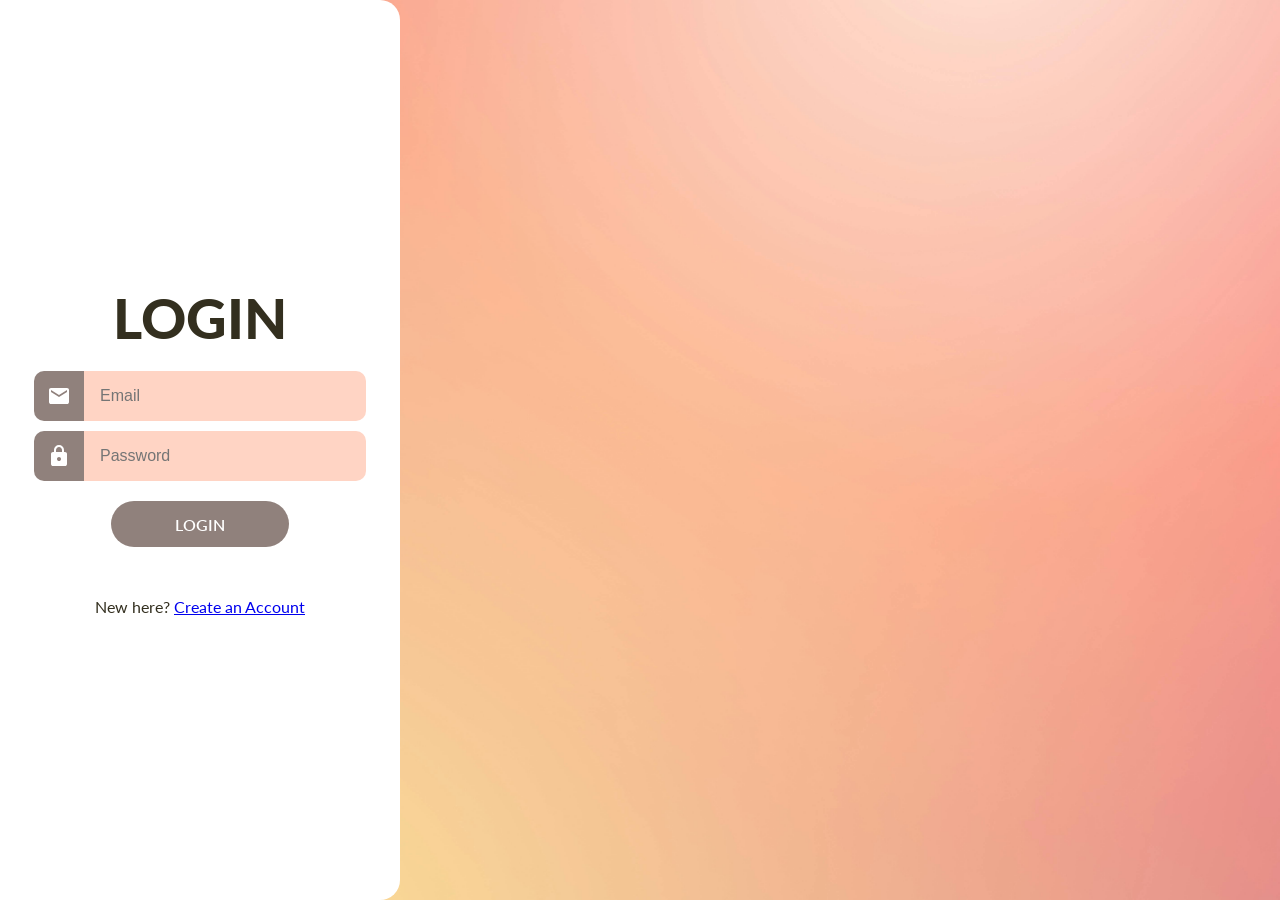
<file: login.html>
<!DOCTYPE html>
<html lang="en">
    <head>
        <meta charset="UTF-8">
        <meta name="viewport" content="width=device-width, initial-scale=1.0, 
            maximum-scale=1.0, minimum-scale=1.0">
        <meta name="description" content="100 days of burpees challenge. Fitness site to keep track of burpees and personal goals.">
        <title>Login</title>
        <link rel="stylesheet" type="text/css" href="./signup.css">
        <script type="text/javascript" src="./validation.js" defer></script>
    </head>

    <body>
        <div class="wrapper">
            <h1>Login</h1>
            <p id="error-message"></p>
            <form id="form"> <!--action button for backend-->
                <!-- <div class="incorrect"> Will be implemented in JS later. -->

                <div> <!--Divs for input fields helps with placing icons next to input fields for each-->
                    <label for="email-input">
                        <svg xmlns="http://www.w3.org/2000/svg" height="24px" viewBox="0 -960 960 960" width="24px" fill="#1f1f1f"><path d="M160-160q-33 0-56.5-23.5T80-240v-480q0-33 23.5-56.5T160-800h640q33 0 56.5 23.5T880-720v480q0 33-23.5 56.5T800-160H160Zm320-280 320-200v-80L480-520 160-720v80l320 200Z"/></svg>
                    </label>
                    <input type="email" name="email" id="email-input" placeholder="Email" />
                </div>

                <div> <!--Divs for input fields helps with placing icons next to input fields for each-->
                    <label for="password-input">
                        <svg xmlns="http://www.w3.org/2000/svg" height="24px" viewBox="0 -960 960 960" width="24px" fill="#1f1f1f"><path d="M240-80q-33 0-56.5-23.5T160-160v-400q0-33 23.5-56.5T240-640h40v-80q0-83 58.5-141.5T480-920q83 0 141.5 58.5T680-720v80h40q33 0 56.5 23.5T800-560v400q0 33-23.5 56.5T720-80H240Zm296.5-223.5Q560-327 560-360t-23.5-56.5Q513-440 480-440t-56.5 23.5Q400-393 400-360t23.5 56.5Q447-280 480-280t56.5-23.5ZM360-640h240v-80q0-50-35-85t-85-35q-50 0-85 35t-35 85v80Z"/></svg>
                    </label>
                    <input type="password" name="password" id="password-input" placeholder="Password"/>
                </div>

                <button type="submit">Login</button>
            </form>
            <p>New here? <a href="signup.html">Create an Account</a></p>
        </div>
    </body>

</html>
</file>
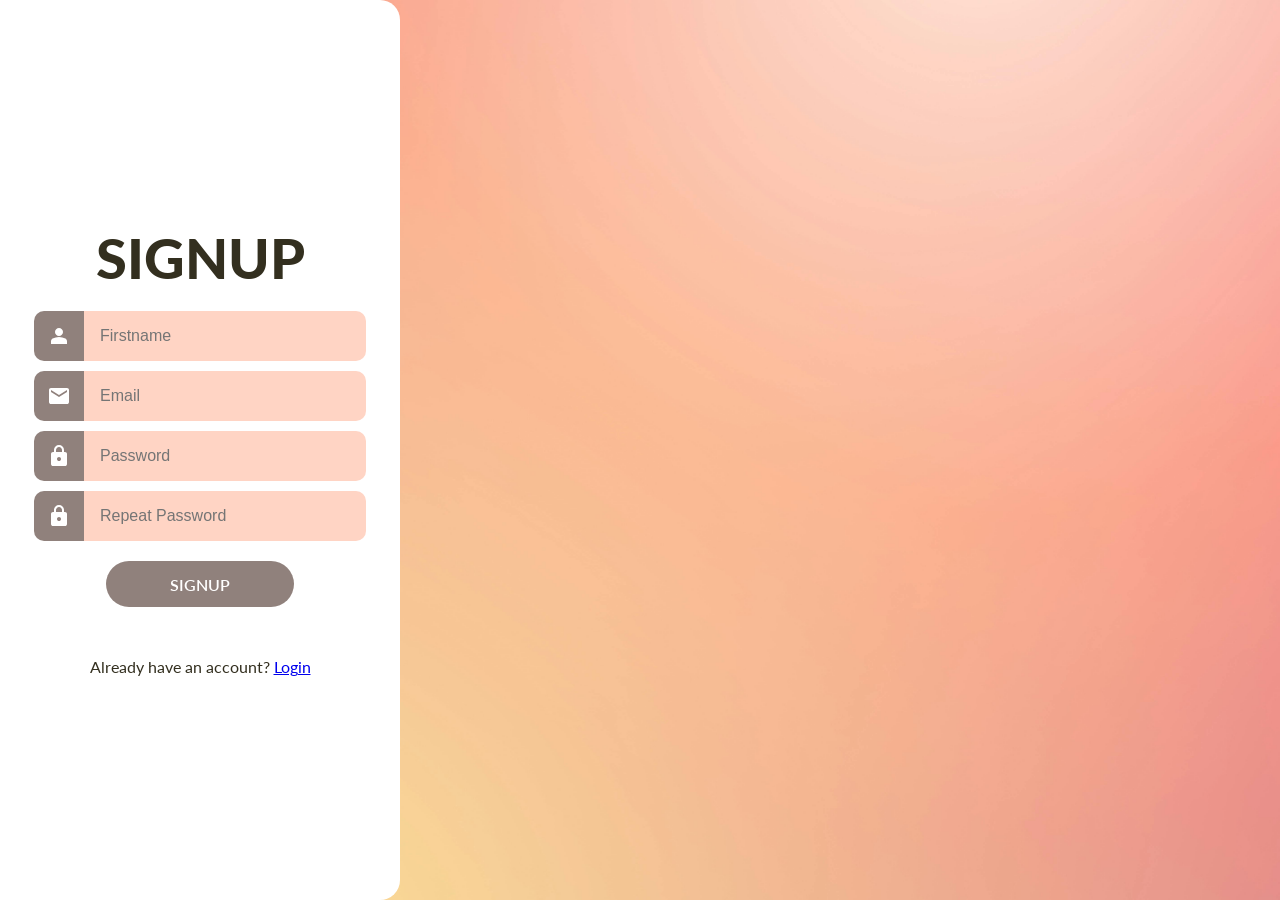
<file: signup.html>
<!DOCTYPE html>
<html lang="en">
    <head>
        <meta charset="UTF-8">
        <meta name="viewport" content="width=device-width, initial-scale=1.0, 
            maximum-scale=1.0, minimum-scale=1.0">
        <meta name="description" content="100 days of burpees challenge. Fitness site to keep track of burpees and personal goals.">
        <title>Signup</title>
        <link rel="stylesheet" type="text/css" href="./signup.css">
        <script type="text/javascript" src="./validation.js" defer></script>
    </head>

    <body>
        <div class="wrapper">
            <h1>Signup</h1>
            <p id="error-message"></p>
            <form id="form"> <!--action button for backend-->
                <!-- <div class="incorrect"> Will be implemented in JS later. -->
                <div> <!--Divs for input fields helps with placing icons next to input fields for each-->
                    <label for="firstname-input">
                        <svg xmlns="http://www.w3.org/2000/svg" height="24px" viewBox="0 -960 960 960" width="24px" fill="#1f1f1f"><path d="M367-527q-47-47-47-113t47-113q47-47 113-47t113 47q47 47 47 113t-47 113q-47 47-113 47t-113-47ZM160-160v-112q0-34 17.5-62.5T224-378q62-31 126-46.5T480-440q66 0 130 15.5T736-378q29 15 46.5 43.5T800-272v112H160Z"/></svg>
                    </label> <!--for matches id of input-->
                    <input type="text" name="firstname" id="firstname-input" placeholder="Firstname" autocomplete="off"/>
                    <!--name attribute is used for backend to know what was submitted by user-->
                </div>

                <div> <!--Divs for input fields helps with placing icons next to input fields for each-->
                    <label for="email-input">
                        <svg xmlns="http://www.w3.org/2000/svg" height="24px" viewBox="0 -960 960 960" width="24px" fill="#1f1f1f"><path d="M160-160q-33 0-56.5-23.5T80-240v-480q0-33 23.5-56.5T160-800h640q33 0 56.5 23.5T880-720v480q0 33-23.5 56.5T800-160H160Zm320-280 320-200v-80L480-520 160-720v80l320 200Z"/></svg>
                    </label>
                    <input type="email" name="email" id="email-input" placeholder="Email" />
                </div>

                <div> <!--Divs for input fields helps with placing icons next to input fields for each-->
                    <label for="password-input">
                        <svg xmlns="http://www.w3.org/2000/svg" height="24px" viewBox="0 -960 960 960" width="24px" fill="#1f1f1f"><path d="M240-80q-33 0-56.5-23.5T160-160v-400q0-33 23.5-56.5T240-640h40v-80q0-83 58.5-141.5T480-920q83 0 141.5 58.5T680-720v80h40q33 0 56.5 23.5T800-560v400q0 33-23.5 56.5T720-80H240Zm296.5-223.5Q560-327 560-360t-23.5-56.5Q513-440 480-440t-56.5 23.5Q400-393 400-360t23.5 56.5Q447-280 480-280t56.5-23.5ZM360-640h240v-80q0-50-35-85t-85-35q-50 0-85 35t-35 85v80Z"/></svg>
                    </label>
                    <input type="password" name="password" id="password-input" placeholder="Password"/>
                </div>

                <div> <!--Divs for input fields helps with placing icons next to input fields for each-->
                    <label for="repeat-password-input">
                        <svg xmlns="http://www.w3.org/2000/svg" height="24px" viewBox="0 -960 960 960" width="24px" fill="#1f1f1f"><path d="M240-80q-33 0-56.5-23.5T160-160v-400q0-33 23.5-56.5T240-640h40v-80q0-83 58.5-141.5T480-920q83 0 141.5 58.5T680-720v80h40q33 0 56.5 23.5T800-560v400q0 33-23.5 56.5T720-80H240Zm296.5-223.5Q560-327 560-360t-23.5-56.5Q513-440 480-440t-56.5 23.5Q400-393 400-360t23.5 56.5Q447-280 480-280t56.5-23.5ZM360-640h240v-80q0-50-35-85t-85-35q-50 0-85 35t-35 85v80Z"/></svg>
                    </label>
                    <input type="password" name="repeat-password" id="repeat-password-input" placeholder="Repeat Password" />
                </div>
                <button type="submit">Signup</button>
            </form>
            <p>Already have an account? <a href="login.html">Login</a></p>
        </div>
    </body>

</html>
</file>
<file: signup.css>
@import url('https://fonts.googleapis.com/css2?family=Lato:ital,wght@0,100;0,300;0,400;0,700;0,900;1,100;1,300;1,400;1,700;1,900&display=swap');

:root {
    --text-color: #332F1F;
    --accent-color: #90817C;
    --base-color: white;
    --input-color: #FFD4C4;
}

* {
    margin: 0;
    padding: 0;
    /* outline: 2px solid blue; */
}

html {
    font-family: Lato, Poppins, 'Segoe UI', Tahoma, Geneva, Verdana, sans-serif;
    font-size: 12pt;
    color: var(--text-color);
    text-align: center;
}

body {
    min-height: 100vh;
    background-image: url(pink-background.jpg);
    background-size: cover; /* cover shoes entire image */
    background-position: right;
    overflow: hidden; /* set to hidden to make sure this is not a scrollable website */
}

.wrapper {
    background-color: var(--base-color);
    height: 100vh;
    max-width: 400px;
    padding: 10px;
    border-radius: 0 20px 20px 0;
    box-sizing: border-box; /* Border edges working on 1 corner, wrapper is bigger than the window. Apply border box so all borders and paddings will be created inwards. Border edges should now be visible. */

    /* Center the content using flex box*/
    display: flex;
    flex-direction: column;
    align-items: center;
    justify-content: center;
}

h1 {
    font-size: 3.5rem;
    font-weight: 900;
    text-transform: uppercase;
}

form {
    min-width: 100%;
    margin-top: 20px;
    margin-bottom: 50px;
    display: flex;
    flex-direction: column;
    align-items: center;
    gap: 10px; /* Organizes layout inside the form */
}

form > div { /*Direct children of the form* are the four containers, doing below will turn it into a flex box layout to apply some flexbox properties to the flexbox layout*/
    width: 100%;
    display: flex;
    justify-content: center;
}

svg {
    fill: white;
}

form label {
    flex-shrink: 0;
    height: 50px;
    width: 50px;
    background-color: var(--accent-color);
    /* fill: var(--base-color); Control color of SVG elements */
    border-radius: 10px 0 0 10px;
    display: flex;
    justify-content: center;
    align-items: center;
}

form input {
    box-sizing: border-box; /* To help maintain consistent size*/
    flex-grow: 0.5;
    min-width: 0;
    height: 50px; /* Same size as the labels. */
    padding: 1em; /*Using box-sizing border box b/c this padding would have changed the total height of the input*/
    font-size: 12pt;
    border-radius: 0 10px 10px 0;
    border: 2px solid var(--input-color); /*Makes border invisible by matching the background-color below. Prevents the hover from transitioning border color growing at the edges, so we change border-color to the accent color down in the hover section*/
    background-color: var(--input-color);
    border-left: none;
    transition: 150ms ease; /* Makes it smoother. */
}

form input:hover { /*pseudo class*/
    border-color: var(--accent-color);
}

form input:focus { /*to prevent the field from being highlighted blue when selected*/
    outline: none;
    border-color: var(--text-color);
}

/* Will only change color one label at a time instead of all using the > */
/* Input and label are on the same hierarchy in HTML; selecting parent div inside we can take the label. */
div:has(input:focus) > label{ 
    background-color: var(--text-color); 
}

form button {
    margin-top: 10px;
    border: none;
    border-radius: 100px;
    padding: 0.85em 4em; /* em = font size of element; 0.85 = 85% of the font size, 4em = 4 x the font size */
    background-color: var(--accent-color);
    color: var(--base-color);
    font: inherit;
    font-weight: 600;
    text-transform: uppercase;
    cursor: pointer;
    transition: 150ms ease; /*Makes the button:hover color smoother.*/
}

form button:hover {
    background-color: var(--text-color);
}

form button:focus {
    outline: none; /*Will prevent button from being highlighted*/
    background-color: var(--text-color);
}

/*Makes the website responsive on different devices*/
@media(max-width: 1100px) {
    .wrapper{
        width: min(600px, 100%);
        border-radius: 0; /*Remove border edges on smartphone screens.*/
    }
}

form div.incorrect label{
    background-color: #f06272;
}

form div.incorrect input { /*Increasing specificity that is greater than the above form input:hover*/
    border-color: #f06272;
}

#error-message {
    color: #f06272;
}
</file>
